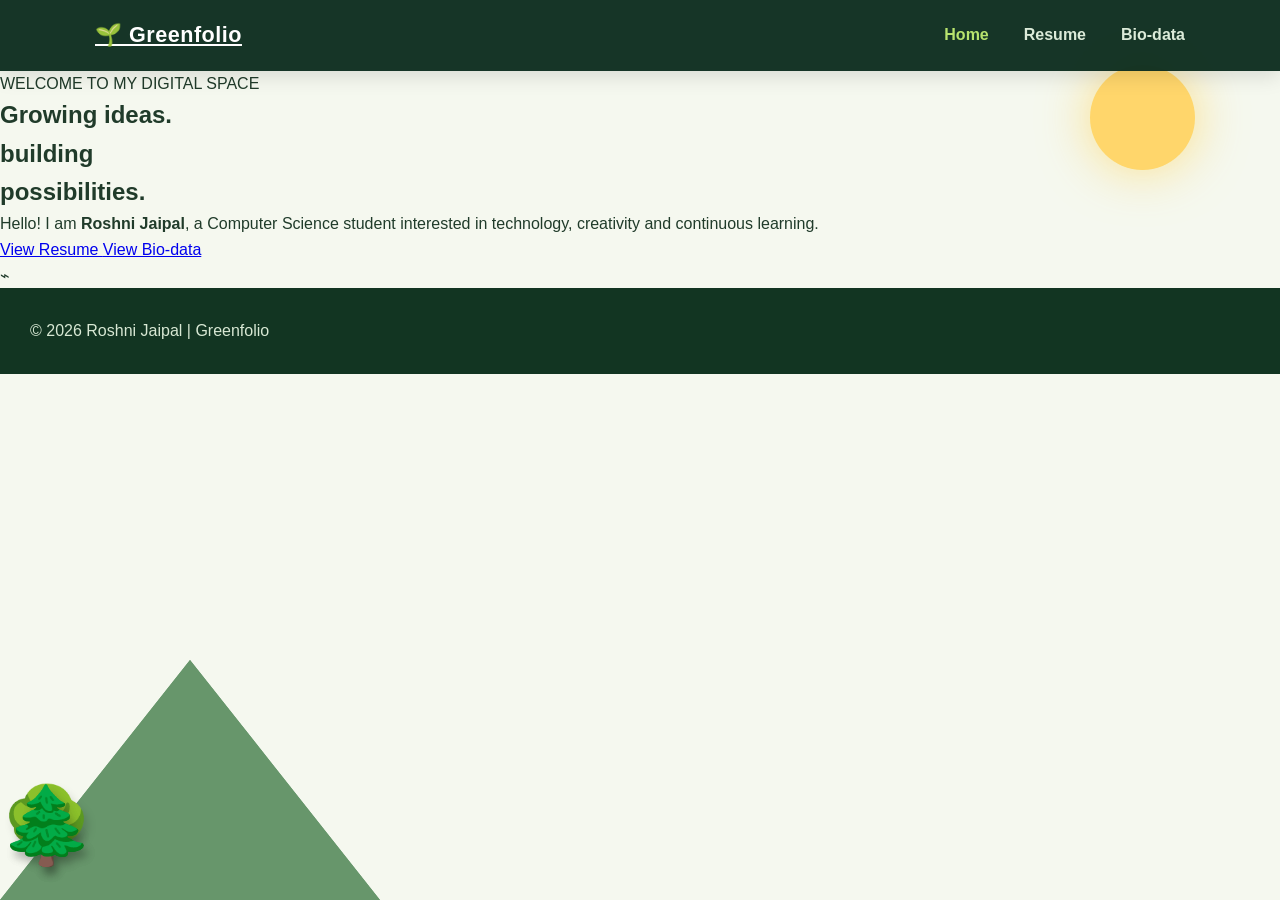
<file: index.html>
<!DOCTYPE html>
<html lang="en">

<head>
    <meta charset="UTF-8">
    <meta name="viewport" content="width=device-width, initial-scale=1.0">

    <title>Greenfolio | Home</title>

    <link rel="stylesheet" href="style0.css">

    <script src="https://code.jquery.com/jquery-3.7.1.min.js"></script>
</head>

<body>

    <!-- Navigation -->
    <header>
        <nav class="navbar">

            <a href="index0.html" class="logo">
                🌱 Greenfolio
            </a>

            <div class="nav-links">
                <a href="index0.html" class="active">Home</a>
                <a href="resume.html">Resume</a>
                <a href="biodata.html">Bio-data</a>
            </div>

        </nav>
    </header>


    <!-- Home -->
    <main>

        <section class="home-hero">

            <div class="home-content">

                <p class="small-title">
                    WELCOME TO MY DIGITAL SPACE
                </p>

                <h1>
                    Growing ideas.<br>
                    <span>building</span><br>
                    <span>possibilities.</span>
                </h1>

                <p class="home-description">
                    Hello! I am <strong>Roshni Jaipal</strong>, a Computer
                    Science student interested in technology, creativity
                    and continuous learning.
                </p>

                <div class="home-buttons">

                    <a href="resume.html" class="button green-button">
                        View Resume
                    </a>

                    <a href="biodata.html" class="button light-button">
                        View Bio-data
                    </a>

                </div>

            </div>


            <!-- Illustration -->
            <div class="nature-scene">

                <div class="sun"></div>

                <div class="mountain mountain-one"></div>
                <div class="mountain mountain-two"></div>

                <div class="tree tree-one">🌳</div>
                <div class="tree tree-two">🌲</div>
                <div class="tree tree-three">🌲</div>

                <div class="tiny-bird">⌁</div>

            </div>

        </section>

    </main>


    <!-- Footer -->
    <footer>
        © 2026 Roshni Jaipal | Greenfolio
    </footer>


    <script src="script0.js"></script>

</body>

</html>
</file>
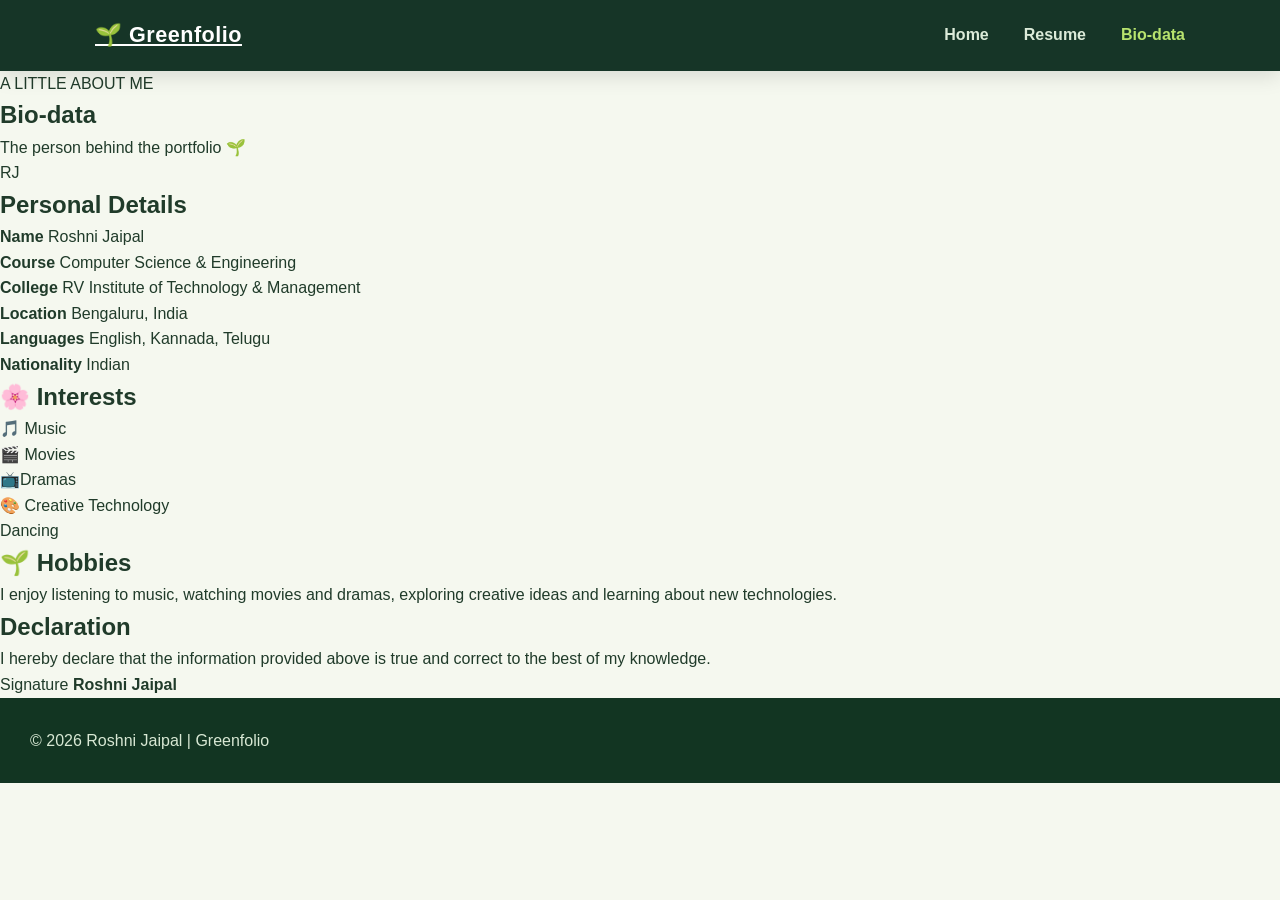
<file: biodata.html>
<!DOCTYPE html>
<html lang="en">

<head>

    <meta charset="UTF-8">

    <meta name="viewport"
          content="width=device-width, initial-scale=1.0">

    <title>Greenfolio | Bio-data</title>

    <link rel="stylesheet" href="style0.css">

</head>

<body>

    <!-- Navigation -->
    <header>

        <nav class="navbar">

            <a href="index0.html" class="logo">
                🌱 Greenfolio
            </a>

            <div class="nav-links">

                <a href="index0.html">
                    Home
                </a>

                <a href="resume.html">
                    Resume
                </a>

                <a href="biodata.html" class="active">
                    Bio-data
                </a>

            </div>

        </nav>

    </header>


    <main class="biodata-page">

        <!-- Page Heading -->
        <section class="bio-header">

            <p>
                A LITTLE ABOUT ME
            </p>

            <h1>
                Bio-data
            </h1>

            <span>
                The person behind the portfolio 🌱
            </span>

        </section>


        <!-- Personal Details -->
        <section class="bio-card personal-card">

            <div class="profile-circle">
                RJ
            </div>

            <div class="personal-details">

                <h2>
                    Personal Details
                </h2>

                <div class="detail-row">
                    <strong>Name</strong>
                    <span>Roshni Jaipal</span>
                </div>

                <div class="detail-row">
                    <strong>Course</strong>
                    <span>
                        Computer Science & Engineering
                    </span>
                </div>

                <div class="detail-row">
                    <strong>College</strong>
                    <span>
                        RV Institute of Technology & Management
                    </span>
                </div>

                <div class="detail-row">
                    <strong>Location</strong>
                    <span>
                        Bengaluru, India
                    </span>
                </div>

                <div class="detail-row">
                    <strong>Languages</strong>
                    <span>
                        English, Kannada, Telugu
                    </span>
                </div>

                <div class="detail-row">
                    <strong>Nationality</strong>
                    <span>
                        Indian
                    </span>
                </div>

            </div>

        </section>


        <!-- Interests -->
        <section class="bio-card">

            <h2>
                🌸 Interests
            </h2>

            <div class="interest-grid">

                <div>🎵 Music</div>
                <div>🎬 Movies</div>
                <div>📺Dramas</div>
                <div>🎨 Creative Technology</div>
                <div>Dancing </div>
                

            </div>

        </section>


        <!-- Hobbies -->
        <section class="bio-card">

            <h2>
                🌱 Hobbies
            </h2>

            <p>
                I enjoy listening to music, watching movies and dramas,
                exploring creative ideas and learning about new
                technologies.
            </p>

        </section>


        <!-- Declaration -->
        <section class="declaration">

            <h2>
                Declaration
            </h2>

            <p>
                I hereby declare that the information provided above
                is true and correct to the best of my knowledge.
            </p>

            <div class="signature">

                <span>
                    Signature
                </span>

                <strong>
                    Roshni Jaipal
                </strong>

            </div>

        </section>

    </main>


    <footer>
        © 2026 Roshni Jaipal | Greenfolio
    </footer>

</body>

</html>
</file>
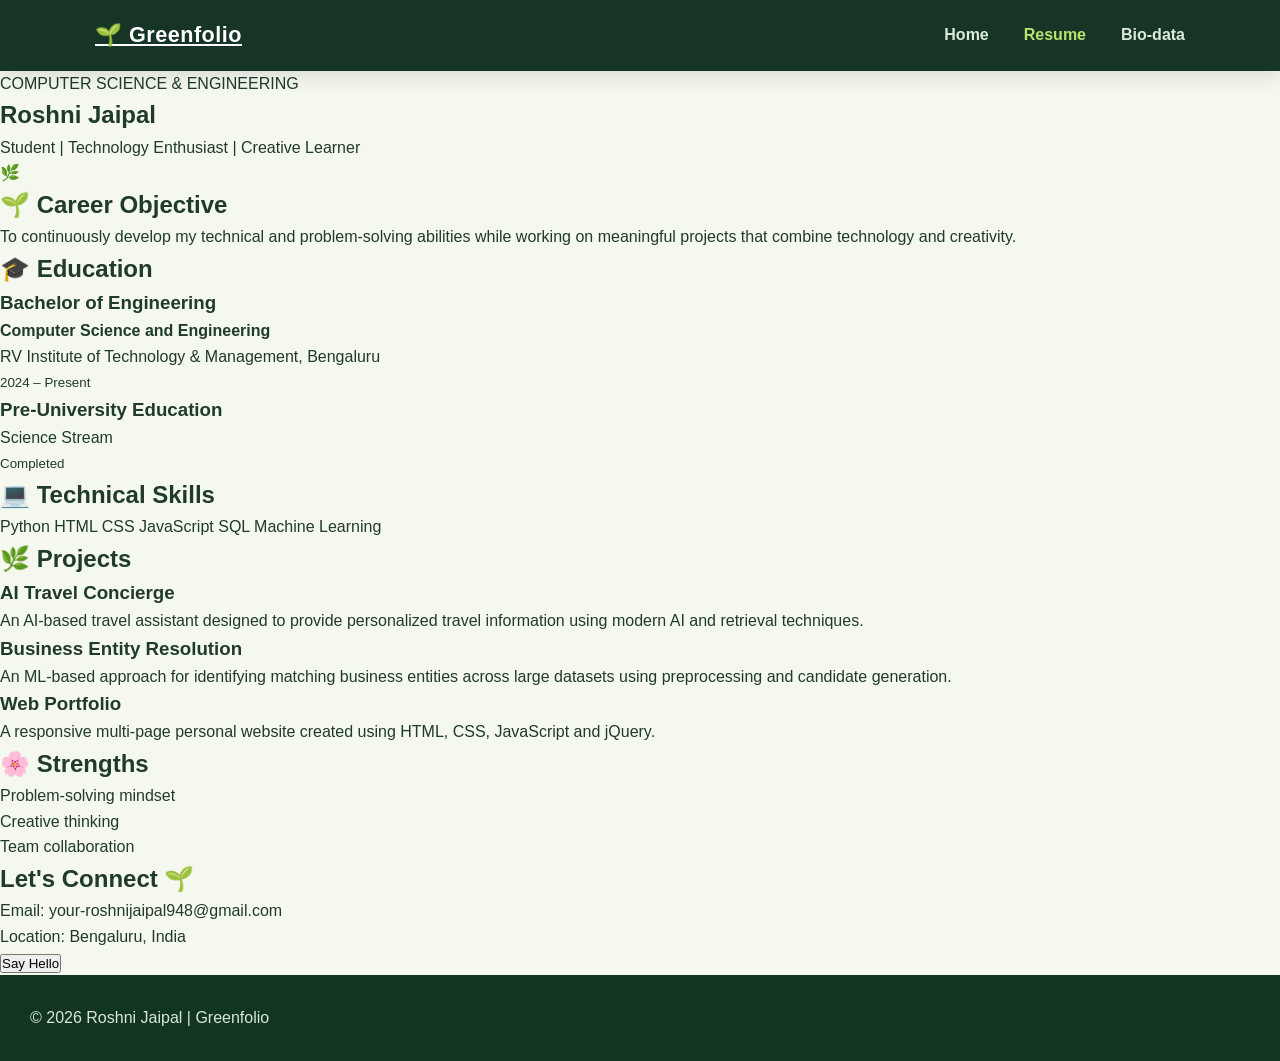
<file: resume.html>
<!DOCTYPE html>
<html lang="en">

<head>

    <meta charset="UTF-8">

    <meta name="viewport"
          content="width=device-width, initial-scale=1.0">

    <title>Greenfolio | Resume</title>

    <link rel="stylesheet" href="style0.css">

    <script src="https://code.jquery.com/jquery-3.7.1.min.js"></script>

</head>

<body>

    <!-- Navigation -->
    <header>

        <nav class="navbar">

            <a href="index0.html" class="logo">
                🌱 Greenfolio
            </a>

            <div class="nav-links">

                <a href="index0.html">
                    Home
                </a>

                <a href="resume.html" class="active">
                    Resume
                </a>

                <a href="biodata.html">
                    Bio-data
                </a>

            </div>

        </nav>

    </header>


    <main class="resume-page">

        <!-- Resume Header -->
        <section class="resume-header">

            <div>

                <p class="resume-small-title">
                    COMPUTER SCIENCE & ENGINEERING
                </p>

                <h1>
                    Roshni Jaipal
                </h1>

                <p>
                    Student | Technology Enthusiast | Creative Learner
                </p>

            </div>

            <div class="leaf-icon">
                🌿
            </div>

        </section>


        <!-- Career Objective -->
        <section class="resume-card">

            <h2>
                🌱 Career Objective
            </h2>

            <p>
                To continuously develop my technical and problem-solving
                abilities while working on meaningful projects that
                combine technology and creativity.
            </p>

        </section>


        <!-- Education -->
        <section class="resume-card">

            <h2>
                🎓 Education
            </h2>

            <div class="timeline">

                <div class="timeline-item">

                    <h3>
                        Bachelor of Engineering
                    </h3>

                    <strong>
                        Computer Science and Engineering
                    </strong>

                    <p>
                        RV Institute of Technology & Management,
                        Bengaluru
                    </p>

                    <small>
                        2024 – Present
                    </small>

                </div>


                <div class="timeline-item">

                    <h3>
                        Pre-University Education
                    </h3>

                    <p>
                        Science Stream
                    </p>

                    <small>
                        Completed
                    </small>

                </div>

            </div>

        </section>


        <!-- Technical Skills -->
        <section class="resume-card">

            <h2>
                💻 Technical Skills
            </h2>

            <div class="skills">

                <span>Python</span>
                <span>HTML</span>
                <span>CSS</span>
                <span>JavaScript</span>
                <span>SQL</span>
                <span>Machine Learning</span>
                

            </div>

        </section>


        <!-- Projects -->
        <section class="resume-card">

            <h2>
                🌿 Projects
            </h2>

            <div class="project-grid">

                <div class="project">

                    <h3>
                        AI Travel Concierge
                    </h3>

                    <p>
                        An AI-based travel assistant designed to
                        provide personalized travel information
                        using modern AI and retrieval techniques.
                    </p>

                </div>


                <div class="project">

                    <h3>
                        Business Entity Resolution
                    </h3>

                    <p>
                        An ML-based approach for identifying matching
                        business entities across large datasets using
                        preprocessing and candidate generation.
                    </p>

                </div>


                <div class="project">

                    <h3>
                        Web Portfolio
                    </h3>

                    <p>
                        A responsive multi-page personal website
                        created using HTML, CSS, JavaScript and
                        jQuery.
                    </p>

                </div>

            </div>

        </section>


        <!-- Strengths -->
        <section class="resume-card">

            <h2>
                🌸 Strengths
            </h2>

            <ul class="strength-list">

                
                <li>Problem-solving mindset</li>
                <li>Creative thinking</li>
                <li>Team collaboration</li>
                

            </ul>

        </section>


        <!-- Contact -->
        <section class="contact-box">

            <h2>
                Let's Connect 🌱
            </h2>

            <p>
                Email: your-roshnijaipal948@gmail.com
            </p>

            <p>
                Location: Bengaluru, India
            </p>

            <button onclick="showMessage()">
                Say Hello
            </button>

        </section>

    </main>


    <footer>
        © 2026 Roshni Jaipal | Greenfolio
    </footer>


    <script src="script0.js"></script>

</body>

</html>
</file>
<file: style0.css>
* {
    margin: 0;
    padding: 0;
    box-sizing: border-box;
}

html {
    scroll-behavior: smooth;
}

body {
    font-family: "Segoe UI", Arial, sans-serif;
    background: #f5f8ef;
    color: #203b2a;
    line-height: 1.6;
}


/* =========================
   NAVIGATION
========================= */

header {
    position: sticky;
    top: 0;
    z-index: 1000;

    background: rgba(13, 45, 31, 0.96);

    backdrop-filter: blur(12px);

    box-shadow: 0 5px 20px rgba(0, 0, 0, 0.12);
}

.navbar {
    max-width: 1150px;
    margin: auto;

    padding: 18px 30px;

    display: flex;
    justify-content: space-between;
    align-items: center;
}

.logo {
    color: white;

    font-size: 1.35rem;
    font-weight: 700;

    letter-spacing: 0.5px;
}

.logo span {
    display: inline-flex;

    width: 35px;
    height: 35px;

    margin-right: 8px;

    align-items: center;
    justify-content: center;

    border-radius: 50%;

    background: linear-gradient(
        135deg,
        #a8d76f,
        #55a85a
    );

    color: #12351f;

    font-weight: 800;
}

.nav-links {
    display: flex;

    list-style: none;

    gap: 35px;
}

.nav-links a {
    text-decoration: none;

    color: #dcebd9;

    font-weight: 600;

    transition: 0.3s;
}

.nav-links a:hover,
.nav-links a.active {
    color: #b8e36e;
}


/* =========================
   HERO SECTION
========================= */

.hero {
    max-width: 1200px;

    min-height: 88vh;

    margin: auto;

    padding: 70px 35px;

    display: grid;

    grid-template-columns: 1fr 0.9fr;

    align-items: center;

    gap: 70px;
}

.welcome-tag {
    display: inline-block;

    padding: 8px 16px;

    border-radius: 30px;

    background: #e2f1d5;

    color: #4e873e;

    font-size: 0.78rem;

    font-weight: 800;

    letter-spacing: 1.5px;

    margin-bottom: 20px;
}

.hero h1 {
    font-size: 1.4rem;

    font-weight: 500;

    color: #52715a;

    margin-bottom: 5px;
}

.hero h1 span {
    color: #32814d;

    font-weight: 800;
}

.hero h2 {
    font-size: 4rem;

    line-height: 1.08;

    color: #183c29;

    margin-bottom: 25px;
}

.hero h2 span {
    color: #6aa84f;
}

.intro {
    max-width: 570px;

    color: #65776a;

    font-size: 1.08rem;

    margin-bottom: 28px;
}


/* =========================
   BUTTONS
========================= */

.buttons {
    display: flex;

    gap: 15px;

    margin-bottom: 35px;
}

.btn {
    display: inline-block;

    padding: 13px 25px;

    border-radius: 30px;

    text-decoration: none;

    font-weight: 700;

    transition: 0.3s;
}

.primary-btn {
    color: white;

    background: linear-gradient(
        135deg,
        #3e8750,
        #6da94e
    );

    box-shadow:
        0 8px 20px rgba(58, 125, 70, 0.25);
}

.primary-btn:hover {
    transform: translateY(-4px);

    box-shadow:
        0 12px 25px rgba(58, 125, 70, 0.35);
}

.outline-btn {
    color: #397044;

    border: 2px solid #6aa84f;

    background: transparent;
}

.outline-btn:hover {
    color: white;

    background: #5d984c;
}


/* =========================
   QUICK INFO
========================= */

.quick-info {
    display: flex;

    gap: 40px;
}

.quick-info div {
    border-left: 3px solid #9bc56e;

    padding-left: 12px;
}

.quick-info strong {
    color: #347247;

    font-size: 1.3rem;
}

.quick-info p {
    color: #78857b;

    font-size: 0.85rem;
}


/* =========================
   HERO ART
========================= */

.hero-art {
    height: 460px;

    position: relative;

    overflow: hidden;

    border-radius: 45% 45% 25px 25px;

    background: linear-gradient(
        145deg,
        #b9dfb0,
        #e8f1c9
    );

    box-shadow:
        0 25px 50px rgba(46, 87, 48, 0.15);
}

.glow {
    position: absolute;

    width: 260px;
    height: 260px;

    top: 30px;
    right: 20px;

    border-radius: 50%;

    background: rgba(255, 231, 135, 0.35);

    filter: blur(5px);
}

.sun {
    position: absolute;

    width: 105px;
    height: 105px;

    border-radius: 50%;

    top: 65px;
    right: 85px;

    background: #ffd66b;

    box-shadow:
        0 0 50px rgba(255, 210, 80, 0.65);
}


/* Clouds */

.cloud {
    position: absolute;

    width: 90px;
    height: 25px;

    border-radius: 30px;

    background: rgba(255, 255, 255, 0.65);
}

.cloud::before {
    content: "";

    position: absolute;

    width: 35px;
    height: 35px;

    left: 15px;
    bottom: 0;

    border-radius: 50%;

    background: rgba(255, 255, 255, 0.65);
}

.cloud::after {
    content: "";

    position: absolute;

    width: 45px;
    height: 45px;

    right: 12px;
    bottom: 0;

    border-radius: 50%;

    background: rgba(255, 255, 255, 0.65);
}

.cloud1 {
    top: 100px;
    left: 65px;
}

.cloud2 {
    top: 155px;
    right: 30px;

    transform: scale(0.7);
}


/* Mountains */

.mountain {
    position: absolute;

    bottom: 0;

    width: 0;
    height: 0;

    border-left: 190px solid transparent;
    border-right: 190px solid transparent;

    border-bottom: 240px solid #67966b;
}

.mountain1 {
    left: -70px;
}

.mountain2 {
    right: -130px;

    border-bottom-color: #467653;

    border-left-width: 220px;
    border-right-width: 220px;
}


/* Trees */

.tree {
    position: absolute;

    bottom: 15px;

    font-size: 75px;

    filter:
        drop-shadow(
            4px 7px 4px rgba(0, 0, 0, 0.15)
        );

    z-index: 5;
}

.tree1 {
    left: 40px;

    font-size: 90px;
}

.tree2 {
    left: 145px;

    font-size: 65px;
}

.tree3 {
    right: 35px;

    font-size: 95px;
}


/* Birds */

.bird {
    position: absolute;

    color: #315b3b;

    font-size: 35px;

    z-index: 4;
}

.bird1 {
    top: 145px;
    left: 120px;
}

.bird2 {
    top: 175px;
    left: 160px;

    transform: scale(0.7);
}


/* Art Label */

.art-label {
    position: absolute;

    bottom: 25px;
    right: 25px;

    z-index: 10;

    padding: 10px 16px;

    border-radius: 20px;

    background: rgba(255, 255, 255, 0.8);

    backdrop-filter: blur(8px);

    color: #37653d;

    font-size: 0.7rem;

    font-weight: 800;

    letter-spacing: 1px;
}

.art-label span {
    color: #e4ad3f;
}


/* =========================
   HIGHLIGHTS
========================= */

.highlights {
    padding: 90px 30px;

    background: white;
}

.section-heading {
    text-align: center;

    margin-bottom: 50px;
}

.section-heading p {
    color: #75a94e;

    font-size: 0.75rem;

    font-weight: 800;

    letter-spacing: 3px;
}

.section-heading h2 {
    margin-top: 8px;

    font-size: 2.5rem;

    color: #244832;
}

.section-heading h2 span {
    color: #6ca34e;
}

.heading-line {
    width: 55px;
    height: 4px;

    margin: 15px auto 0;

    border-radius: 10px;

    background: linear-gradient(
        90deg,
        #5c9a51,
        #b6d86b
    );
}


/* =========================
   CARDS
========================= */

.card-container {
    max-width: 1100px;

    margin: auto;

    display: grid;

    grid-template-columns: repeat(3, 1fr);

    gap: 25px;
}

.nature-card {
    position: relative;

    overflow: hidden;

    padding: 35px;

    border-radius: 22px;

    background: #f7faf4;

    border: 1px solid #e1eadc;

    transition: 0.35s;
}

.nature-card::before {
    content: "";

    position: absolute;

    width: 100%;
    height: 5px;

    top: 0;
    left: 0;

    background: linear-gradient(
        90deg,
        #4e9656,
        #b6d96e
    );
}

.nature-card:hover {
    transform: translateY(-10px);

    box-shadow:
        0 20px 40px rgba(47, 91, 52, 0.13);
}

.icon {
    width: 55px;
    height: 55px;

    display: flex;

    align-items: center;
    justify-content: center;

    border-radius: 16px;

    background: #e1f0d8;

    color: #3e7b47;

    font-size: 1.5rem;

    font-weight: 800;

    margin-bottom: 20px;
}

.card-number {
    position: absolute;

    top: 25px;
    right: 25px;

    color: #c7d9c1;

    font-weight: 800;

    font-size: 0.8rem;
}

.nature-card h3 {
    color: #315e3b;

    font-size: 1.4rem;

    margin-bottom: 12px;
}

.nature-card p {
    color: #718076;

    font-size: 0.95rem;

    margin-bottom: 20px;
}

.nature-card a {
    color: #4d8a4d;

    text-decoration: none;

    font-weight: 700;

    font-size: 0.9rem;
}


/* =========================
   QUOTE SECTION
========================= */

.quote-section {
    padding: 80px 30px;

    background: #eef5e8;
}

.quote-box {
    max-width: 850px;

    margin: auto;

    text-align: center;

    padding: 45px;

    border-radius: 25px;

    background: linear-gradient(
        135deg,
        #315f3d,
        #477d4e
    );

    color: white;

    box-shadow:
        0 20px 40px rgba(43, 88, 49, 0.2);
}

.quote-icon {
    font-size: 4rem;

    color: #c4e47b;

    height: 45px;
}

.quote-box p {
    font-size: 1.2rem;

    max-width: 650px;

    margin: 20px auto;

    color: #edf6e8;
}

.quote-box span {
    color: #c8e48a;

    font-weight: 700;
}


/* =========================
   FOOTER
========================= */

footer {
    background: #123522;

    color: #d8e8d4;

    padding: 30px;
}

.footer-content {
    max-width: 1100px;

    margin: auto;

    display: flex;

    justify-content: space-between;

    align-items: center;
}

.footer-content strong {
    color: #b9dc75;

    font-size: 1.1rem;
}

.footer-content p {
    font-size: 0.85rem;

    color: #aebfaf;
}


/* =========================
   RESPONSIVE
========================= */

@media (max-width: 900px) {

    .hero {
        grid-template-columns: 1fr;

        text-align: center;

        padding-top: 60px;
    }

    .intro {
        margin-left: auto;
        margin-right: auto;
    }

    .buttons {
        justify-content: center;
    }

    .quick-info {
        justify-content: center;
    }

    .hero-art {
        max-width: 600px;

        width: 100%;

        margin: auto;
    }

    .card-container {
        grid-template-columns: 1fr;

        max-width: 550px;
    }
}


@media (max-width: 600px) {

    .navbar {
        flex-direction: column;

        gap: 15px;
    }

    .nav-links {
        gap: 18px;
    }

    .hero {
        padding: 50px 20px;
    }

    .hero h2 {
        font-size: 2.8rem;
    }

    .buttons {
        flex-direction: column;
    }

    .btn {
        text-align: center;
    }

    .quick-info {
        gap: 20px;
    }

    .hero-art {
        height: 350px;
    }

    .tree1 {
        left: 15px;
    }

    .tree2 {
        left: 100px;
    }

    .tree3 {
        right: 5px;
    }

    .section-heading h2 {
        font-size: 2rem;
    }

    .quote-box {
        padding: 30px 20px;
    }

    .footer-content {
        flex-direction: column;

        text-align: center;

        gap: 15px;
    }
}
</file>
